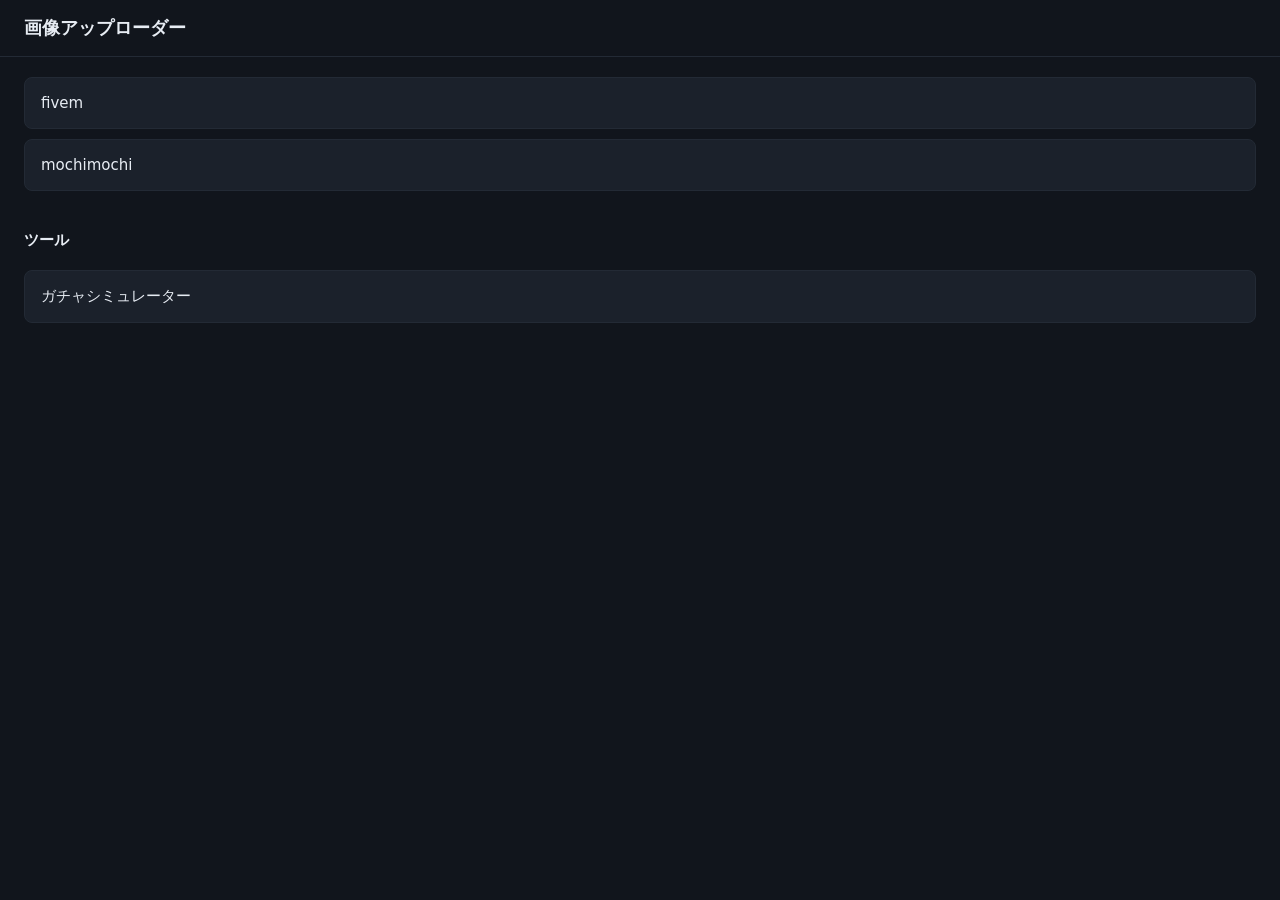
<file: docs/index.html>
<!DOCTYPE html>
<html lang="ja">
  <head>
    <meta charset="UTF-8" />
    <meta name="viewport" content="width=device-width, initial-scale=1.0" />
    <title>画像アップローダー - 店舗一覧</title>
    <link rel="stylesheet" href="style.css" />
  </head>
  <body>
    <header>
      <h1>画像アップローダー</h1>
    </header>

    <!-- 店舗を増やすときは、ここに1行追加し、同名のフォルダ(index.html + config.js)を作る。
         Worker 側の wrangler.toml ALLOWED_FOLDERS にも同じフォルダを追加して再デプロイすること。 -->
    <ul class="stores">
      <li><a href="fivem/">fivem</a></li>
      <li><a href="mochimochi/">mochimochi</a></li>
    </ul>

    <!-- 店舗アップローダーとは独立したツール -->
    <h2 class="tools-head">ツール</h2>
    <ul class="stores">
      <li><a href="gacha/">ガチャシミュレーター</a></li>
    </ul>
  </body>
</html>
</file>
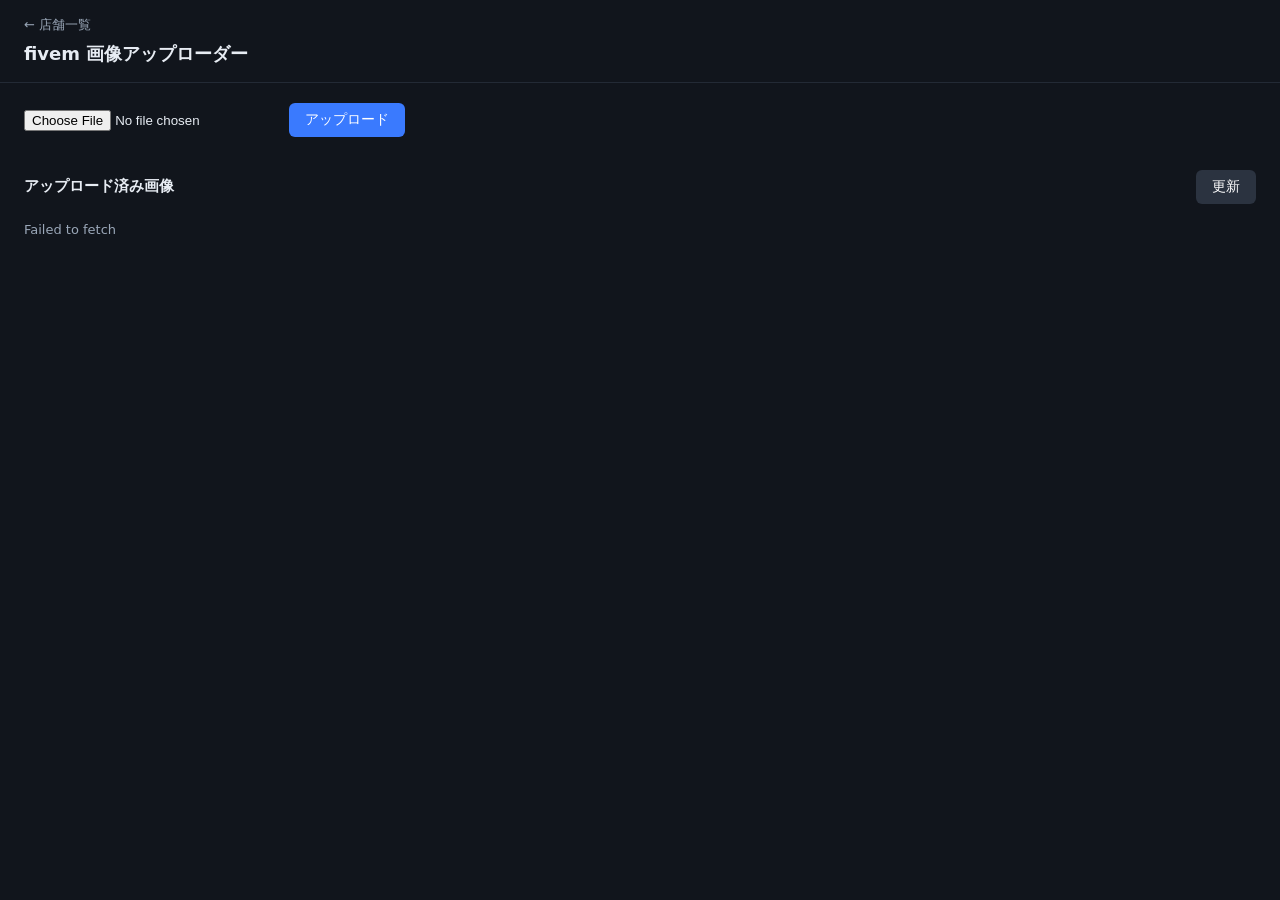
<file: docs/fivem/index.html>
<!DOCTYPE html>
<html lang="ja">
  <head>
    <meta charset="UTF-8" />
    <meta name="viewport" content="width=device-width, initial-scale=1.0" />
    <!-- タイトル/見出しは app.js が STORE_NAME から設定する -->
    <title>画像アップローダー</title>
    <link rel="stylesheet" href="../style.css" />
  </head>
  <body>
    <header>
      <p class="back"><a href="../">← 店舗一覧</a></p>
      <h1>画像アップローダー</h1>
    </header>

    <section class="uploader">
      <input type="file" id="file" accept="image/*" />
      <button id="upload">アップロード</button>
      <span id="status" class="status"></span>
    </section>

    <section class="gallery">
      <div class="gallery-head">
        <h2>アップロード済み画像</h2>
        <button id="reload" class="reload">更新</button>
      </div>
      <div id="grid" class="grid"></div>
    </section>

    <!-- プレビュー用モーダル -->
    <div id="modal" class="modal">
      <div class="modal-box">
        <button id="modal-close" class="modal-close">×</button>
        <img id="modal-img" class="modal-img" alt="preview" />
        <div class="url-row">
          <input id="url-input" type="text" readonly />
          <button id="copy">URLをコピー</button>
          <button id="delete" class="delete">削除</button>
        </div>
      </div>
    </div>

    <script src="../config.common.js"></script>
    <script src="config.js"></script>
    <script src="../app.js"></script>
  </body>
</html>
</file>
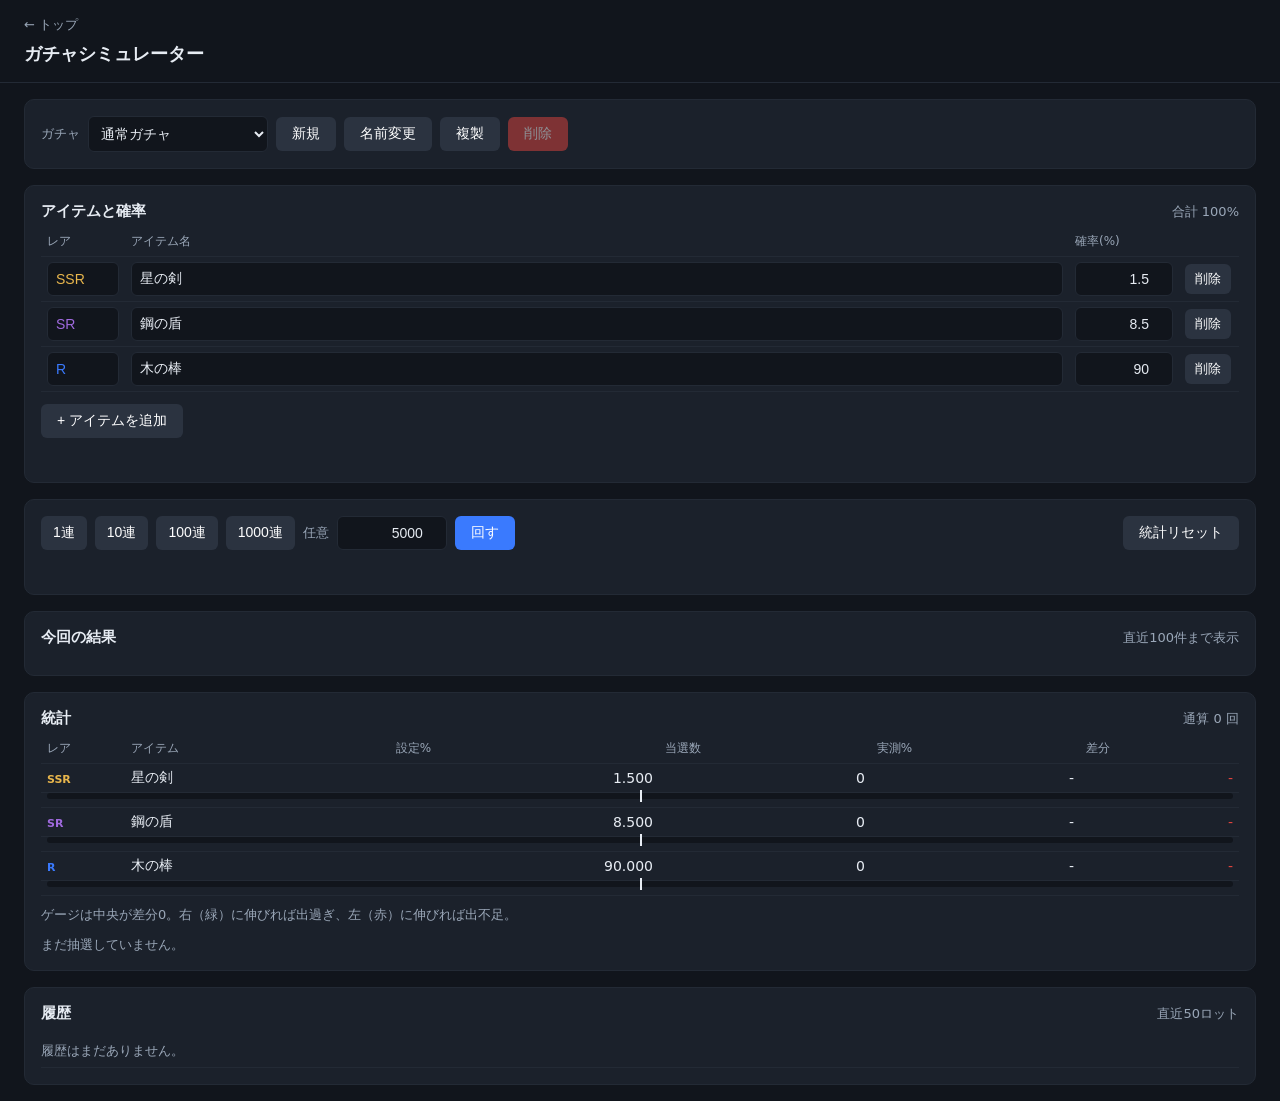
<file: docs/gacha/index.html>
<!DOCTYPE html>
<html lang="ja">
  <head>
    <meta charset="UTF-8" />
    <meta name="viewport" content="width=device-width, initial-scale=1.0" />
    <title>ガチャシミュレーター</title>
    <link rel="stylesheet" href="gacha.css" />
  </head>
  <body>
    <header>
      <p class="back"><a href="../">← トップ</a></p>
      <h1>ガチャシミュレーター</h1>
    </header>

    <!-- ガチャの選択と管理 -->
    <section class="panel toolbar">
      <label for="gacha-select">ガチャ</label>
      <select id="gacha-select"></select>
      <button id="gacha-add" class="sub">新規</button>
      <button id="gacha-rename" class="sub">名前変更</button>
      <button id="gacha-copy" class="sub">複製</button>
      <button id="gacha-delete" class="delete">削除</button>
    </section>

    <!-- アイテムと確率の編集 -->
    <section class="panel editor">
      <div class="panel-head">
        <h2>アイテムと確率</h2>
        <span id="rate-total" class="rate-total"></span>
      </div>
      <div class="table-wrap">
        <table class="item-table">
          <thead>
            <tr>
              <th class="col-rarity">レア</th>
              <th>アイテム名</th>
              <th class="col-rate">確率(%)</th>
              <th class="col-act"></th>
            </tr>
          </thead>
          <tbody id="item-body"></tbody>
        </table>
      </div>
      <!-- レアリティは自由入力。よく使う値だけ候補として出す -->
      <datalist id="rarity-presets">
        <option value="UR"></option>
        <option value="SSR"></option>
        <option value="SR"></option>
        <option value="R"></option>
        <option value="N"></option>
      </datalist>
      <div class="editor-foot">
        <button id="item-add" class="sub">+ アイテムを追加</button>
      </div>
      <p id="rate-warn" class="warn"></p>
    </section>

    <!-- 抽選 -->
    <section class="panel spin">
      <div class="spin-row">
        <button class="preset" data-count="1">1連</button>
        <button class="preset" data-count="10">10連</button>
        <button class="preset" data-count="100">100連</button>
        <button class="preset" data-count="1000">1000連</button>
        <label for="spin-count">任意</label>
        <input id="spin-count" type="number" min="1" max="1000000" step="1" value="5000" />
        <button id="spin">回す</button>
        <button id="stats-reset" class="sub">統計リセット</button>
      </div>
      <p id="spin-status" class="status"></p>
    </section>

    <!-- 直近の排出（10連の中身を見るための一覧） -->
    <section class="panel results">
      <div class="panel-head">
        <h2>今回の結果</h2>
        <span class="hint">直近100件まで表示</span>
      </div>
      <div id="result-list" class="result-list"></div>
    </section>

    <!-- 設定確率と実測確率の比較 -->
    <section class="panel stats">
      <div class="panel-head">
        <h2>統計</h2>
        <span id="total-count" class="hint"></span>
      </div>
      <div class="table-wrap">
        <table class="stats-table">
          <thead>
            <tr>
              <th class="col-rarity">レア</th>
              <th>アイテム</th>
              <th class="num">設定%</th>
              <th class="num">当選数</th>
              <th class="num">実測%</th>
              <th class="num">差分</th>
            </tr>
          </thead>
          <tbody id="stats-body"></tbody>
        </table>
      </div>
      <p class="hint gauge-legend">ゲージは中央が差分0。右（緑）に伸びれば出過ぎ、左（赤）に伸びれば出不足。</p>
      <p id="rarity-summary" class="rarity-summary"></p>
    </section>

    <!-- ロット単位のログ -->
    <section class="panel history">
      <div class="panel-head">
        <h2>履歴</h2>
        <span class="hint">直近50ロット</span>
      </div>
      <ul id="history-list" class="history-list"></ul>
    </section>

    <script src="gacha.store.js"></script>
    <script src="gacha.draw.js"></script>
    <script src="gacha.js"></script>
  </body>
</html>
</file>
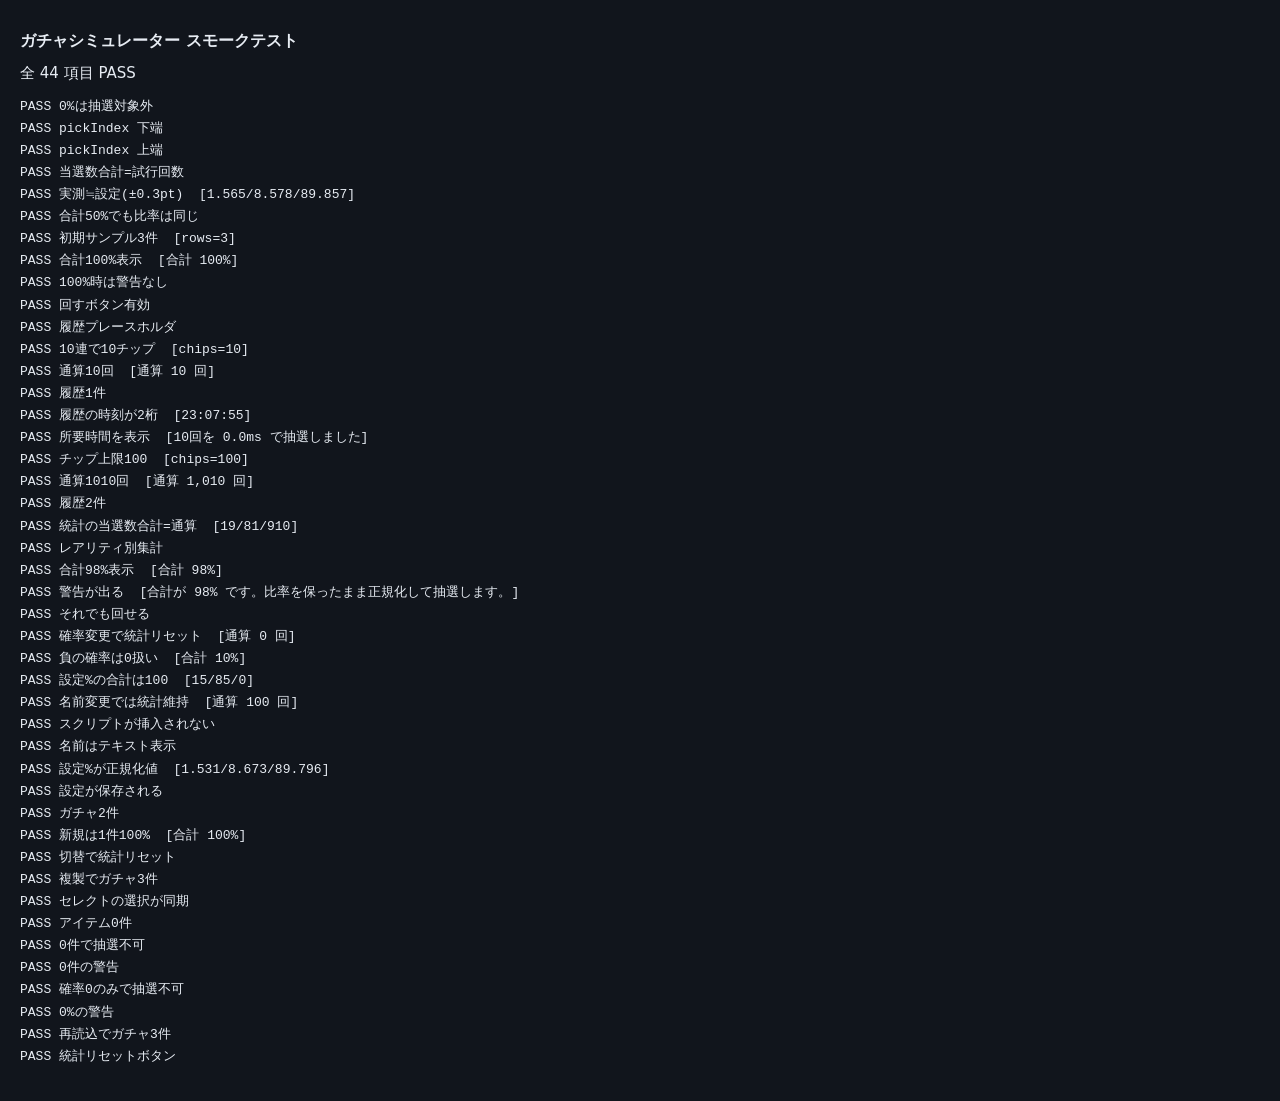
<file: tests/gacha-smoke.html>
<!DOCTYPE html>
<html lang="ja">
  <head>
    <meta charset="UTF-8" />
    <title>ガチャシミュレーター スモークテスト</title>
    <style>
      body { background: #11151c; color: #e7ecf3; font-family: system-ui, sans-serif; margin: 0; padding: 20px; }
      h1 { font-size: 16px; }
      #summary { font-size: 15px; margin: 12px 0; }
      #out { font-size: 13px; line-height: 1.7; white-space: pre-wrap; }
      .ng { color: #e0443e; }
      #stage { display: none; }
    </style>
  </head>
  <body>
    <h1>ガチャシミュレーター スモークテスト</h1>
    <p id="summary">実行中...</p>
    <pre id="out"></pre>
    <!-- 実ページの DOM をここに読み込んで操作する（画面には出さない） -->
    <div id="stage"></div>
    <script>
      // docs/gacha/ の実ファイルをそのまま読み込んで自動操作する。
      // リポジトリ直下で `python3 -m http.server 8000` を動かし、
      // http://localhost:8000/tests/gacha-smoke.html を開くこと。
      const BASE = "../docs/gacha/";
      const KEY = "gachaSimulatorState";
      const log = [];
      let ng = 0;
      function ok(name, cond, extra) {
        if (!cond) ng++;
        log.push((cond ? "PASS " : "FAIL ") + name + (extra ? "  [" + extra + "]" : ""));
      }
      window.onerror = function (m, s, l) { ng++; log.push("ERROR " + m + " @" + s + ":" + l); };
      const sleep = (ms) => new Promise((r) => setTimeout(r, ms));

      (async function () {
        // 実際の設定を壊さないように退避してから始める
        const backup = localStorage.getItem(KEY);
        try {
          localStorage.removeItem(KEY);
          const html = await (await fetch(BASE + "index.html")).text();
          const doc = new DOMParser().parseFromString(html, "text/html");
          document.getElementById("stage").innerHTML = doc.body.innerHTML;
          document.getElementById("stage").style.display = "none";
          for (const src of ["gacha.store.js", "gacha.draw.js", "gacha.js"]) {
            await new Promise((res, rej) => {
              const s = document.createElement("script");
              s.src = BASE + src; s.onload = res; s.onerror = rej;
              document.head.appendChild(s);
            });
          }

          const $ = (id) => document.getElementById(id);
          const rows = () => $("item-body").querySelectorAll("tr.item-row");
          const chips = () => $("result-list").querySelectorAll(".chip");

          // --- 抽選ロジック単体 ---
          const t = GachaDraw.buildTable([
            { id: "a", rarity: "SSR", name: "A", rate: 1.5 },
            { id: "b", rarity: "SR", name: "B", rate: 8.5 },
            { id: "c", rarity: "R", name: "C", rate: 90 },
            { id: "d", rarity: "N", name: "D", rate: 0 },
          ]);
          ok("0%は抽選対象外", t.ids.length === 3 && t.total === 100);
          ok("pickIndex 下端", GachaDraw.pickIndex(t, 0) === 0);
          ok("pickIndex 上端", GachaDraw.pickIndex(t, t.total - 1e-9) === 2);
          const big = GachaDraw.drawMany(t, 200000, 0);
          ok("当選数合計=試行回数", big.counts.reduce((a, b) => a + b, 0) === 200000);
          const pct = big.counts.map((c) => (c / 200000) * 100);
          ok("実測≒設定(±0.3pt)", pct.every((p, i) => Math.abs(p - t.rates[i]) < 0.3), pct.map((p) => p.toFixed(3)).join("/"));
          const half = GachaDraw.drawMany(GachaDraw.buildTable([{ id: "a", rate: 0.75 }, { id: "b", rate: 4.25 }, { id: "c", rate: 45 }]), 200000, 0);
          ok("合計50%でも比率は同じ", Math.abs((half.counts[0] / 200000) * 100 - 1.5) < 0.3);

          // --- 初期表示 ---
          ok("初期サンプル3件", rows().length === 3, "rows=" + rows().length);
          ok("合計100%表示", $("rate-total").textContent === "合計 100%", $("rate-total").textContent);
          ok("100%時は警告なし", $("rate-warn").textContent === "");
          ok("回すボタン有効", $("spin").disabled === false);
          ok("履歴プレースホルダ", $("history-list").textContent.indexOf("履歴はまだありません") >= 0);

          // --- 10連 ---
          document.querySelector('.preset[data-count="10"]').click();
          await sleep(60);
          ok("10連で10チップ", chips().length === 10, "chips=" + chips().length);
          ok("通算10回", $("total-count").textContent === "通算 10 回", $("total-count").textContent);
          ok("履歴1件", $("history-list").querySelectorAll("li").length === 1);
          ok("履歴の時刻が2桁", /^\d{2}:\d{2}:\d{2}$/.test($("history-list").querySelector(".history-time").textContent), $("history-list").querySelector(".history-time").textContent);
          ok("所要時間を表示", /10回を .*ms で抽選しました/.test($("spin-status").textContent), $("spin-status").textContent);

          // --- 結果表示の上限 ---
          $("spin-count").value = "1000";
          $("spin").click();
          await sleep(150);
          ok("チップ上限100", chips().length === 100, "chips=" + chips().length);
          ok("通算1010回", $("total-count").textContent === "通算 1,010 回", $("total-count").textContent);
          ok("履歴2件", $("history-list").querySelectorAll("li").length === 2);
          const hits = [...$("stats-body").querySelectorAll("tr")].filter((tr) => tr.children.length === 6)
            .map((tr) => Number(tr.children[3].textContent.replace(/,/g, "")));
          ok("統計の当選数合計=通算", hits.reduce((a, b) => a + b, 0) === 1010, hits.join("/"));
          ok("レアリティ別集計", $("rarity-summary").textContent.indexOf("SSR") >= 0);

          // --- 合計が100%でないとき ---
          const rateInput = rows()[2].querySelector(".rate-input");
          rateInput.value = "88";
          rateInput.dispatchEvent(new Event("input", { bubbles: true }));
          await sleep(10);
          ok("合計98%表示", $("rate-total").textContent === "合計 98%", $("rate-total").textContent);
          ok("警告が出る", $("rate-warn").textContent.indexOf("正規化して抽選します") >= 0, $("rate-warn").textContent);
          ok("それでも回せる", $("spin").disabled === false);
          ok("確率変更で統計リセット", $("total-count").textContent === "通算 0 回", $("total-count").textContent);

          // --- 負の確率は0に丸める ---
          rateInput.value = "-5";
          rateInput.dispatchEvent(new Event("input", { bubbles: true }));
          await sleep(10);
          const setPctsNeg = [...$("stats-body").querySelectorAll("tr")].filter((tr) => tr.children.length === 6)
            .map((tr) => Number(tr.children[2].textContent));
          ok("負の確率は0扱い", $("rate-total").textContent === "合計 10%", $("rate-total").textContent);
          ok("設定%の合計は100", Math.abs(setPctsNeg.reduce((a, b) => a + b, 0) - 100) < 0.01, setPctsNeg.join("/"));
          rateInput.value = "88";
          rateInput.dispatchEvent(new Event("input", { bubbles: true }));
          await sleep(10);

          // --- 名前変更では統計を維持し、文字列はエスケープされる ---
          $("spin-count").value = "100";
          $("spin").click();
          await sleep(60);
          const nameInput = rows()[0].querySelector('input[data-field="name"]');
          nameInput.value = "<script>alert(1)<\/script>";
          nameInput.dispatchEvent(new Event("input", { bubbles: true }));
          await sleep(10);
          ok("名前変更では統計維持", $("total-count").textContent === "通算 100 回", $("total-count").textContent);
          ok("スクリプトが挿入されない", $("stats-body").querySelectorAll("script").length === 0);
          ok("名前はテキスト表示", $("stats-body").textContent.indexOf("<script>alert(1)") >= 0);
          const setPcts = [...$("stats-body").querySelectorAll("tr")].filter((tr) => tr.children.length === 6)
            .map((tr) => tr.children[2].textContent);
          ok("設定%が正規化値", setPcts[2] === "89.796", setPcts.join("/"));

          // --- 保存 ---
          await sleep(400);
          const saved = JSON.parse(localStorage.getItem(KEY));
          ok("設定が保存される", saved.gachas[0].items[2].rate === 88 && saved.gachas[0].items[0].name.indexOf("alert(1)") >= 0);

          // --- ガチャ管理 ---
          window.prompt = () => "テストガチャ";
          $("gacha-add").click();
          await sleep(10);
          ok("ガチャ2件", $("gacha-select").options.length === 2);
          ok("新規は1件100%", rows().length === 1 && $("rate-total").textContent === "合計 100%", $("rate-total").textContent);
          ok("切替で統計リセット", $("total-count").textContent === "通算 0 回");
          $("gacha-copy").click();
          await sleep(10);
          ok("複製でガチャ3件", $("gacha-select").options.length === 3);
          ok("セレクトの選択が同期", $("gacha-select").value !== "");

          // --- 抽選できない状態 ---
          rows()[0].querySelector(".row-delete").click();
          await sleep(10);
          ok("アイテム0件", rows().length === 0);
          ok("0件で抽選不可", $("spin").disabled === true);
          ok("0件の警告", $("rate-warn").textContent.indexOf("1件以上登録") >= 0);
          $("item-add").click();
          await sleep(10);
          ok("確率0のみで抽選不可", $("spin").disabled === true);
          ok("0%の警告", $("rate-warn").textContent.indexOf("0% より大きいアイテムがない") >= 0);

          // --- 再読込 ---
          ok("再読込でガチャ3件", GachaStore.loadState().gachas.length === 3);
          $("stats-reset").click();
          await sleep(10);
          ok("統計リセットボタン", $("history-list").textContent.indexOf("履歴はまだありません") >= 0);
        } catch (e) {
          ng++;
          log.push("EXCEPTION " + (e && e.stack ? e.stack : e));
        } finally {
          // 退避しておいた実データを戻す
          if (backup === null) localStorage.removeItem(KEY);
          else localStorage.setItem(KEY, backup);
        }
        const sum = document.getElementById("summary");
        sum.textContent = ng === 0 ? "全 " + log.length + " 項目 PASS" : ng + " 件 FAIL / 全 " + log.length + " 項目";
        if (ng > 0) sum.className = "ng";
        document.getElementById("out").textContent = log.join("\n");
        document.title = ng === 0 ? "PASS" : "FAIL";
      })();
    </script>
  </body>
</html>
</file>
<file: docs/style.css>
* { box-sizing: border-box; }
body {
  margin: 0;
  font-family: system-ui, sans-serif;
  background: #11151c;
  color: #e7ecf3;
}
header { padding: 16px 24px; border-bottom: 1px solid #232a35; }
h1 { font-size: 18px; margin: 0; }

.uploader {
  display: flex; gap: 12px; align-items: center;
  padding: 20px 24px; flex-wrap: wrap;
}
button {
  background: #3a7afe; color: #fff; border: 0; border-radius: 6px;
  padding: 8px 16px; cursor: pointer; font-size: 14px;
}
button:disabled { opacity: .5; cursor: default; }
.status { font-size: 13px; color: #9aa7b8; }

.gallery { padding: 8px 24px 40px; }
.gallery-head { display: flex; align-items: center; justify-content: space-between; }
.reload { background: #2b3340; }
.delete { background: #e0443e; }
.delete:hover { background: #c93a35; }
h2 { font-size: 15px; }
.hint { color: #9aa7b8; font-size: 13px; }

.grid {
  display: grid;
  grid-template-columns: repeat(auto-fill, minmax(140px, 1fr));
  gap: 10px;
}
.cell {
  aspect-ratio: 1 / 1; background: #1b212b; border-radius: 8px;
  overflow: hidden; cursor: pointer; border: 1px solid #232a35;
}
.cell img { width: 100%; height: 100%; object-fit: cover; display: block; }

.modal {
  position: fixed; inset: 0; background: rgba(0,0,0,.7);
  display: none; align-items: center; justify-content: center; padding: 20px;
}
.modal.open { display: flex; }
.modal-box {
  background: #1b212b; border-radius: 10px; padding: 16px;
  max-width: 90vw; max-height: 90vh; position: relative;
}
.modal-close {
  position: absolute; top: 8px; right: 8px; background: #2b3340;
  width: 32px; height: 32px; border-radius: 50%; padding: 0; font-size: 18px;
}
.modal-img { max-width: 80vw; max-height: 65vh; display: block; border-radius: 6px; }
.url-row { display: flex; gap: 8px; margin-top: 12px; }
.url-row input {
  flex: 1; background: #11151c; color: #e7ecf3;
  border: 1px solid #232a35; border-radius: 6px; padding: 8px;
}

/* 店舗一覧（ランディング）と戻りリンク */
.back { margin: 0 0 8px; font-size: 13px; }
.back a { color: #9aa7b8; text-decoration: none; }
.back a:hover { color: #e7ecf3; }
.stores { list-style: none; margin: 0; padding: 20px 24px; display: grid; gap: 10px; }
.stores a {
  display: block; background: #1b212b; border: 1px solid #232a35;
  border-radius: 8px; padding: 16px; color: #e7ecf3; text-decoration: none; font-size: 15px;
}
.stores a:hover { border-color: #3a7afe; }

/* ランディングのツール見出し */
.tools-head { margin: 20px 24px 0; }
</file>
<file: docs/gacha/gacha.css>
/* ガチャシミュレーター専用。docs/style.css とは独立（アップローダー側に影響を出さないため）。 */
* { box-sizing: border-box; }
body {
  margin: 0;
  font-family: system-ui, sans-serif;
  background: #11151c;
  color: #e7ecf3;
}
header { padding: 16px 24px; border-bottom: 1px solid #232a35; }
h1 { font-size: 18px; margin: 0; }
h2 { font-size: 15px; margin: 0; }
.back { margin: 0 0 8px; font-size: 13px; }
.back a { color: #9aa7b8; text-decoration: none; }
.back a:hover { color: #e7ecf3; }
.hint { color: #9aa7b8; font-size: 13px; }
.status { color: #9aa7b8; font-size: 13px; margin: 10px 0 0; min-height: 18px; }

button {
  background: #3a7afe; color: #fff; border: 0; border-radius: 6px;
  padding: 8px 16px; cursor: pointer; font-size: 14px;
}
button:disabled { opacity: .5; cursor: default; }
.sub { background: #2b3340; }
.sub:hover:enabled { background: #384254; }
.delete { background: #e0443e; }
.delete:hover:enabled { background: #c93a35; }
.preset { background: #2b3340; padding: 8px 12px; }
.preset:hover:enabled { background: #384254; }

input, select {
  background: #11151c; color: #e7ecf3;
  border: 1px solid #232a35; border-radius: 6px; padding: 8px; font-size: 14px;
}
input:focus, select:focus { outline: none; border-color: #3a7afe; }

/* --- パネル（各セクション） --- */
.panel {
  margin: 16px 24px;
  background: #1b212b; border: 1px solid #232a35; border-radius: 10px; padding: 16px;
}
.panel-head {
  display: flex; align-items: center; justify-content: space-between;
  gap: 12px; flex-wrap: wrap; margin-bottom: 12px;
}

/* --- ガチャ選択 --- */
.toolbar { display: flex; gap: 8px; align-items: center; flex-wrap: wrap; }
.toolbar label { font-size: 13px; color: #9aa7b8; }
.toolbar select { min-width: 180px; max-width: 100%; }

/* --- 表（狭い画面では表だけを横スクロールさせ、ページ全体を横に伸ばさない） --- */
.table-wrap { overflow-x: auto; }
.item-table, .stats-table { width: 100%; border-collapse: collapse; font-size: 14px; }
.item-table { min-width: 400px; }
.stats-table { min-width: 520px; }
.item-table th, .stats-table th {
  text-align: left; font-weight: normal; font-size: 12px; color: #9aa7b8;
  padding: 0 6px 6px; border-bottom: 1px solid #232a35;
}
.item-table td, .stats-table td { padding: 5px 6px; border-bottom: 1px solid #232a35; }
.col-rarity { width: 84px; }
.col-rate { width: 110px; }
.col-act { width: 60px; }
.num { text-align: right; }
.item-table input { width: 100%; }
.item-table .rate-input { text-align: right; }
.item-table .row-delete { background: #2b3340; padding: 6px 10px; font-size: 13px; }
.item-table .row-delete:hover { background: #e0443e; }
.empty { color: #9aa7b8; font-size: 13px; padding: 12px 6px; }
.editor-foot { margin-top: 12px; }
.rate-total { font-size: 13px; color: #9aa7b8; }
.rate-total.bad { color: #e0443e; }
.warn { color: #e0443e; font-size: 13px; margin: 10px 0 0; min-height: 18px; }

/* --- 抽選 --- */
.spin-row { display: flex; gap: 8px; align-items: center; flex-wrap: wrap; }
.spin-row label { font-size: 13px; color: #9aa7b8; }
#spin-count { width: 110px; text-align: right; }
#stats-reset { margin-left: auto; }

/* --- 今回の結果 --- */
.result-list { display: flex; flex-wrap: wrap; gap: 6px; }
.chip {
  background: #11151c; border: 1px solid #232a35; border-radius: 999px;
  padding: 4px 10px; font-size: 13px; display: inline-flex; gap: 6px; align-items: center;
}
.rarity-tag { font-size: 11px; font-weight: bold; }

/* --- 統計 --- */
.stats-table .bar-cell { padding: 0 6px 8px; border-bottom: 1px solid #232a35; }
/* 差分ゲージ。中央が差分0で、右に伸びれば出過ぎ、左に伸びれば出不足。 */
.bar { position: relative; height: 6px; background: #11151c; border-radius: 3px; }
.bar-fill { position: absolute; top: 0; height: 100%; border-radius: 3px; }
.bar-fill.plus { background: #4caf7d; }
.bar-fill.minus { background: #e0443e; }
/* 差分0の基準線。バーの端と重なっても見えるよう前面に出す */
.bar-mark {
  position: absolute; left: 50%; top: -3px; width: 2px; height: 12px;
  background: #e7ecf3; z-index: 1;
}
.gauge-legend { margin: 10px 0 0; }
.diff-plus { color: #4caf7d; }
.diff-minus { color: #e0443e; }
.rarity-summary {
  margin: 12px 0 0; font-size: 13px; color: #9aa7b8;
  display: flex; flex-wrap: wrap; gap: 4px 14px;
}

/* --- 履歴 --- */
.history-list { list-style: none; margin: 0; padding: 0; font-size: 13px; }
.history-list li {
  padding: 7px 0; border-bottom: 1px solid #232a35;
  display: flex; gap: 10px; flex-wrap: wrap;
}
.history-time { color: #9aa7b8; }
.history-count { color: #e7ecf3; }
.history-body { color: #9aa7b8; }
</file>
